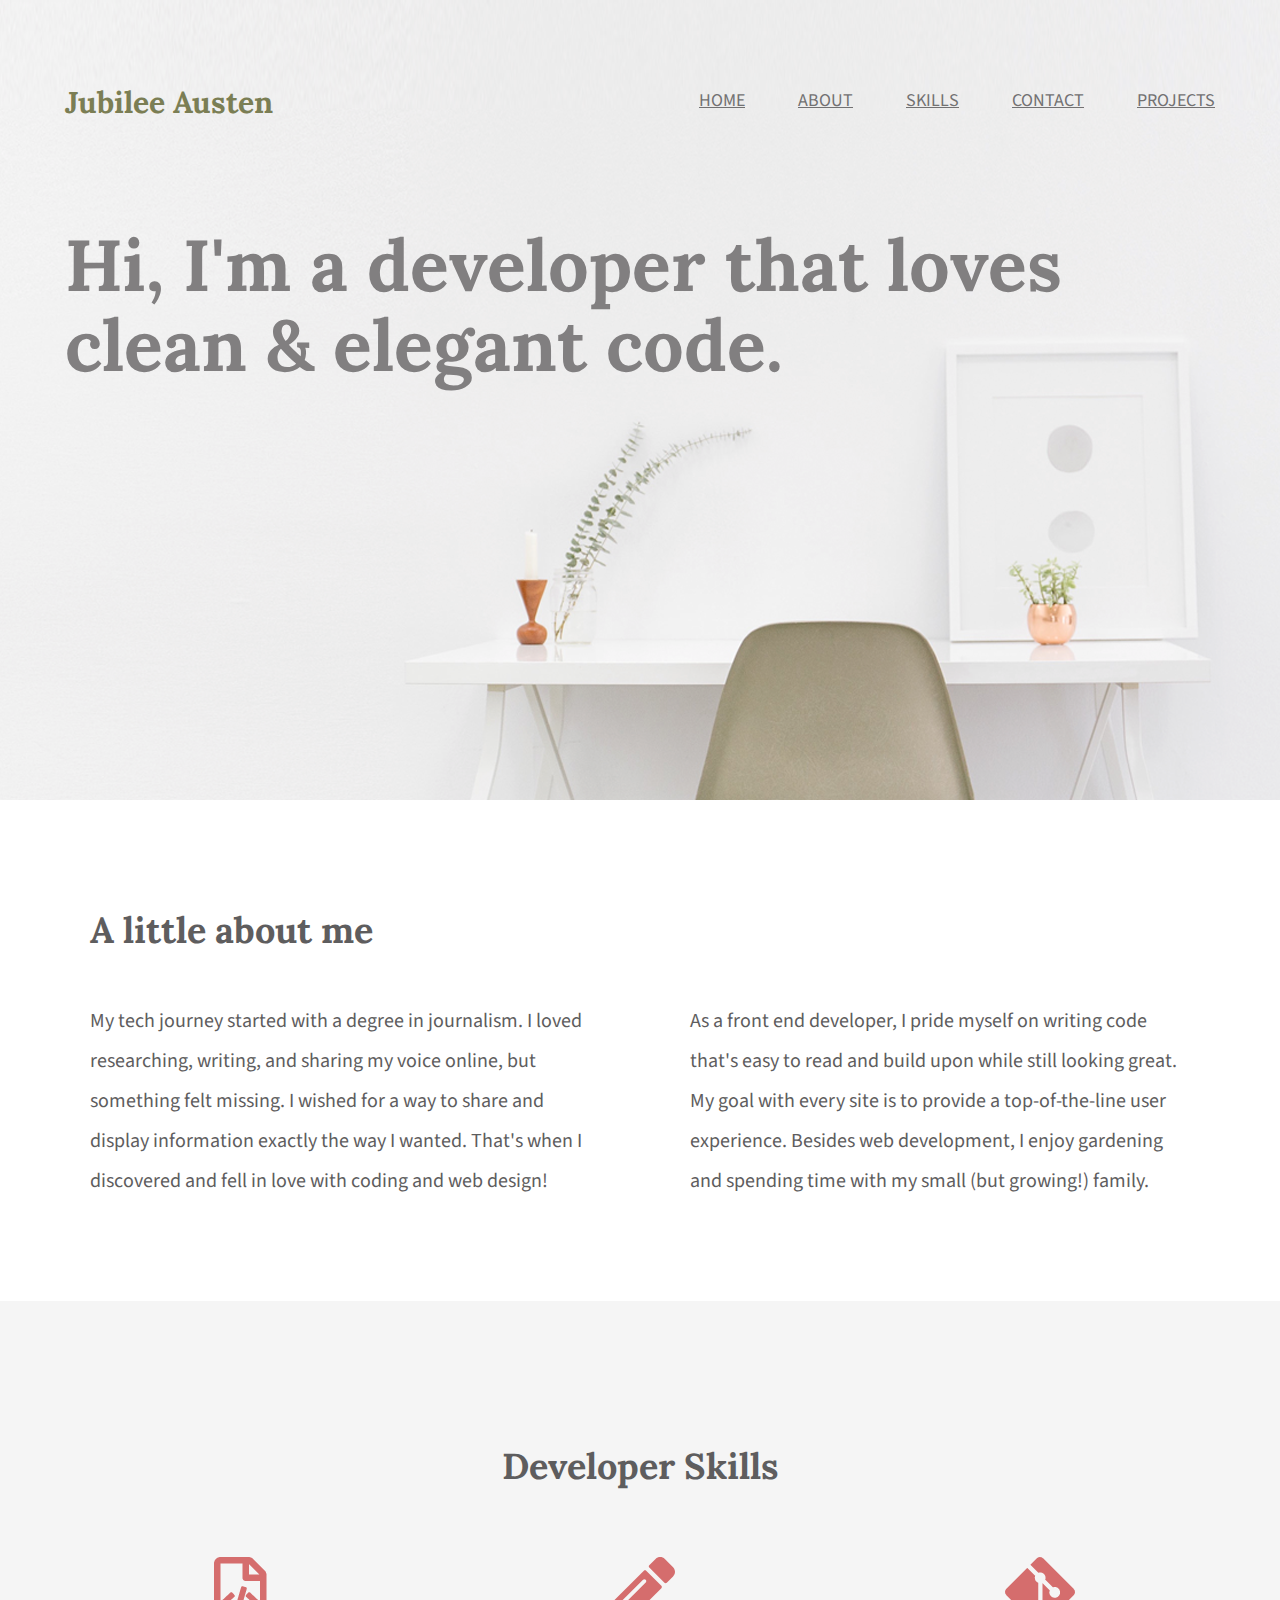
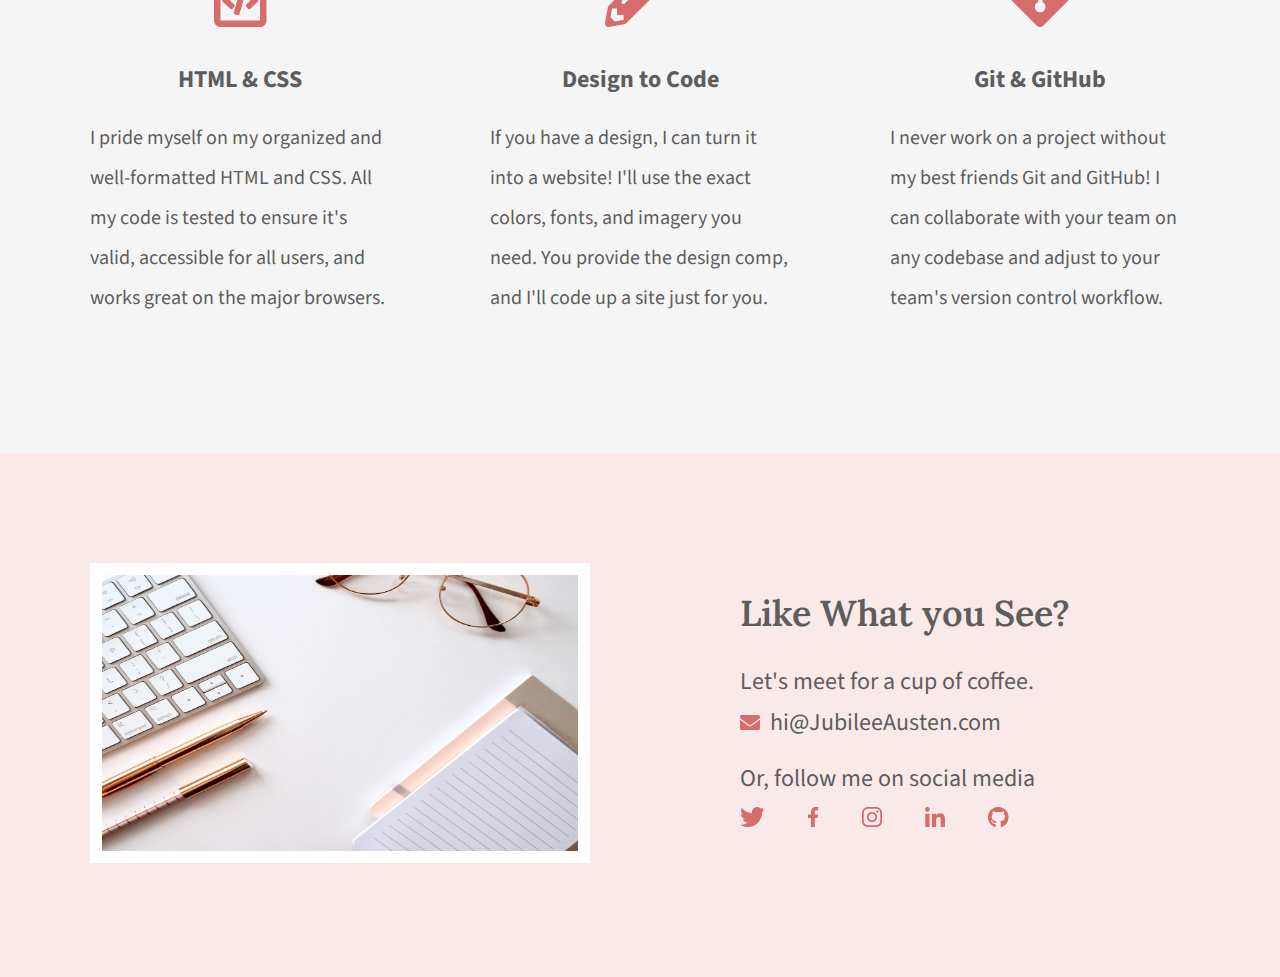
<file: index.html>
<!DOCTYPE html>
<html lang="en">

<head>
    <meta charset="UTF-8">
    <title>Jubilee Austen | Portfolio</title>
    <link rel="stylesheet" href="css/normalize.css">
    <link rel="stylesheet" href="css/main.css">
    <link rel="preconnect" href="https://fonts.googleapis.com">
    <link rel="preconnect" href="https://fonts.gstatic.com" crossorigin>
    <link
        href="https://fonts.googleapis.com/css2?family=Lora:wght@400;600;700&family=Source+Sans+Pro:wght@400;700&display=swap"
        rel="stylesheet">
</head>

<body>
    <header class="homepage-hero">
        <div class="content-wrapper">
            <h1>Jubilee Austen</h1>
            <nav>
                <ul>
                    <li><a href="#">home</a></li>
                    <li><a href="#about">About</a></li>
                    <li><a href="#skills">Skills</a></li>
                    <li><a href="#contact">Contact</a></li>
                    <li><a href="projects/index.html">projects</a></li>
                </ul>
            </nav>
            <h2>Hi, I'm a developer that loves clean & elegant code.</h2>

        </div>
    </header>

    <main>
        <section id="about">
            <div class="content-wrapper">
                <h2>A little about me</h2>
                <p>My tech journey started with a degree in journalism. I loved researching, writing, and sharing my
                    voice online, but something felt missing. I wished for a way to share and display information
                    exactly the way I wanted. That's when I discovered and fell in love with coding and web design!</p>

                <p>As a front end developer, I pride myself on writing code that's easy to read and build upon while
                    still looking great. My goal with every site is to provide a top-of-the-line user experience.
                    Besides web development, I enjoy gardening and spending time with my small (but growing!) family.
                </p>

            </div>
        </section>

        <section id="skills">
            <div class="content-wrapper">
                <h2>Developer Skills</h2>
                <div class="skill-list">
                    <img src="img/html-icon.png" alt="html icon">
                    <h3>HTML & CSS</h3>
                    <p>I pride myself on my organized and well-formatted HTML and CSS. All my code is tested to ensure
                        it's valid, accessible for all users, and works great on the major browsers.</p>
                </div>
                <div class="skill-list">
                    <img src="img/pencil-icon.png" alt="pencil icon">
                    <h3>Design to Code</h3>
                    <p>
                        If you have a design, I can turn it into a website! I'll use the exact colors, fonts, and
                        imagery you need. You provide the design comp, and I'll code up a site just for you.</p>
                </div>
                <div class="skill-list">
                    <img src="img/git-icon.png" alt="GitHub icon">
                    <h3> Git & GitHub</h3>
                    <p>I never work on a project without my best friends Git and GitHub! I can collaborate with your
                        team on any codebase and adjust to your team's version control workflow.</p>
                </div>
            </div>
        </section>

    </main>

    <footer id="contact">
        <div class="content-wrapper">
            <div class="contact-image">
                <img src="img/jess-bailey-q10VITrVYUM-unsplash.jpg" alt="computer desk" id="contact-img">
            </div>

            <div class="contact-info">
                <h2>Like What you See?</h2>

                <h3 id="email-header">Let's meet for a cup of coffee.</h3>

                <a href="mailto:hi@jubileeausten.com"><img src="img/envelope.png" alt="envelope icon"
                        id="envelope">hi@JubileeAusten.com</a>

                <h3 id="socialmedia-header">Or, follow me on social media</h3>
                <ul>
                    <li><a href="https://twitter.com/" target="_blank"><img src="img/twitter.png"
                                alt="twitter icon"></a></li>
                    <li><a href="https://www.facebook.com" target="_blank"><img src="img/facebook.png"
                                alt="Facebook icon"></a></li>
                    <li><a href="https://www.instagram.com" target="_blank"><img src="img/instagram.png"
                                alt="Instagram icon"></a></li>
                    <li><a href="https://www.linkedin.com" target="_blank"><img src="img/linkedin.png"
                                alt="LinkedIn icon"></a></li>
                    <li><a href="https://github.com" target="_blank"><img src="img/github.png" alt="GitHub icon"></a>
                    </li>
                </ul>
            </div>

        </div>

    </footer>


</body>

</html>
</file>
<file: css/main.css>
/****** Global Styles ******/
body {
    font-family: 'Source Sans Pro', sans-serif;
    color: #5e5d5e;
}

.content-wrapper {
    width: 1200px;
    margin: 0 auto;
    overflow: auto;
}

/****** Header Styles ******/
.homepage-hero {
    background: url('../img/full-background.png'), #f9efef;
    background-size: cover;
    background-position: center;
    height: 800px;
}

header h1 {
    float: left;
    width: 300px;
    font-family: 'Lora', serif;
    font-size: 30px;
    color: #7b7e54;
    padding: 65px 0 65px 25px;
}

header nav {
    width: 800px;
    float: right;
    text-align: right;
    padding: 75px 25px 75px 0;
}

nav ul li {
    display: inline-block;
}

nav ul li a {
    text-transform: uppercase;
    font-size: 18px;
    color: #727172;
    padding-left: 50px;
}

header h2 {
    width: 1000px;
    clear: both;
    font-family: 'Lora', serif;
    font-size: 72px;
    line-height: 80px;
    color: #817f80;
    padding: 20px 0 20px 25px;
}

/****** About Styles ******/
#about .content-wrapper {
    padding: 80px 0;
}

#about h2 {
    font-family: 'Lora', serif;
    font-size: 36px;
    padding-left: 50px;
}

#about p {
    float: left;
    width: 500px;
    font-size: 20px;
    line-height: 40px;
    padding: 0 50px;
}

/****** Skill Styles ******/
#skills {
    background: #f5f5f5;
    text-align: center;
}

#skills .content-wrapper {
    padding: 115px 0;
}

#skills .skill-list {
    float: left;
    width: 300px;
    padding: 0 50px;
}

#skills h2 {
    font-family: 'Lora', serif;
    font-size: 36px;
    padding-bottom: 40px;
}

#skills h3 {
    font-size: 24px;
    line-height: 36px;
    margin: 30px 0 20px 0;
}

#skills p {
    font-size: 20px;
    line-height: 40px;
    text-align: left;
}

/****** Contact Styles ******/
#contact {
    background: #f9e9e9;
}

#contact .content-wrapper {
    padding: 110px 0;
}

#contact .contact-image {
    float: left;
    width: 600px;
}

#contact #contact-img {
    width: 500px;
    height: 300px;
    border: 12px solid #ffffff;
    margin: 0 50px;
    box-sizing: border-box;
}

#contact .contact-info {
    float: left;
    width: 600px;
    padding-left: 100px;
    box-sizing: border-box;
}

#contact h2 {
    font-family: "Lora", serif;
    font-weight: 600;
    font-size: 36px;
    margin: 30px 0;
}

#contact h3 {
    font-size: 24px;
    font-weight: 400;
    line-height: 36px;
}

#contact #email-header {
    margin-bottom: 5px;
}

#contact #socialmedia-header {
    margin: 20px 0 5px 0;
}

#contact #envelope {
    padding-right: 10px;
}

#contact a {
    text-decoration: none;
    color: #5e5d5e;
    font-size: 24px;
    line-height: 36px;
}

#contact ul {
    margin-top: 0;
    padding-left: 0;
}

#contact ul li {
    display: inline-block;
}

#contact ul img {
    padding-right: 40px;
}

/****** Projects Page Styles ******/

/****** Projects Page Projects Styles ******/
header.extra-hero {
    background: #f9efef;
}

#projects {
    background: #f5f5f5;
    text-align: center;
}

#projects .content-wrapper {
    padding: 115px 0;
}

#projects .project-piece {
    float: left;
    width: 300px;
    padding: 0 50px;
}

#projects h2 {
    font-family: 'Lora', serif;
    font-size: 36px;
    padding-bottom: 40px;
}
#projects img {
    width: 300px;
    padding-bottom: 30px;
}

#projects h3 {
    font-size: 24px;
    line-height: 36px;
   
}

#projects p {
    font-size: 20px;
    line-height: 40px;
    text-align: left;
}
</file>
